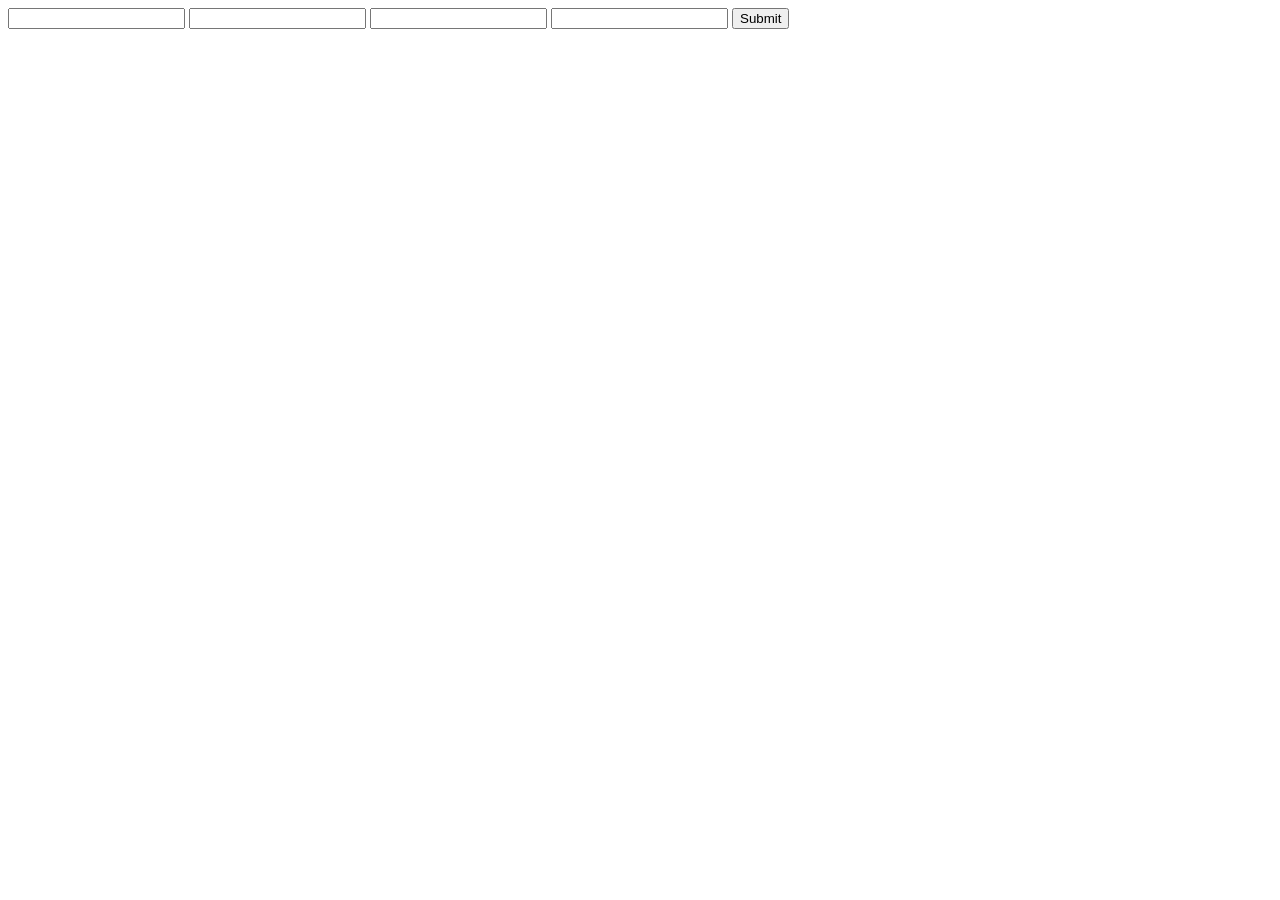
<file: Back/test.html>
<!DOCTYPE html>
<html lang="en">
<head>
    <meta charset="UTF-8">
    <meta name="viewport" content="width=device-width, initial-scale=1.0">
    <title>Document</title>
</head>
<body>
    <input type="text" name="starting_location" id="start">
    <input type="text" name="destination" id="destination">
    <input type="text" name="depart_date" id="go_date">
    <input type="text" name="return_date" id="return_date">
    <input type="submit" value="Submit" onclick="get_flight_instances_matches()">
    <script src="test.js"></script>
</body>
</html>
</file>
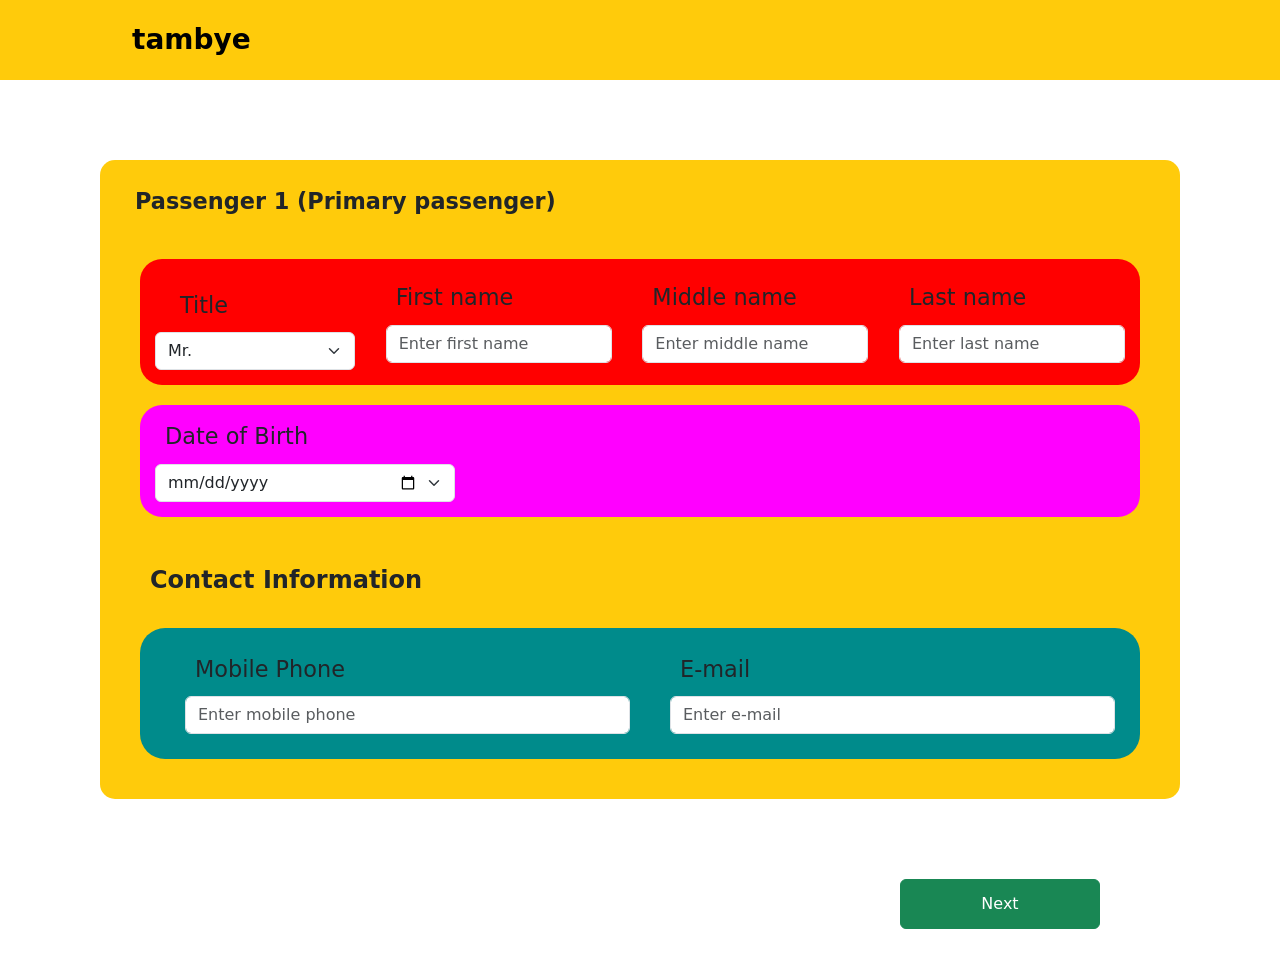
<file: Front/fill_passengers_info.html>
<!DOCTYPE html>
<html lang="en">
<head>
    <meta charset="UTF-8">
    <meta name="viewport" content="width=device-width, initial-scale=1.0">
    <title>tambye - passengers</title>

    <link href="https://cdn.jsdelivr.net/npm/bootstrap@5.3.3/dist/css/bootstrap.min.css" rel="stylesheet" integrity="sha384-QWTKZyjpPEjISv5WaRU9OFeRpok6YctnYmDr5pNlyT2bRjXh0JMhjY6hW+ALEwIH" crossorigin="anonymous">
    <link rel="stylesheet" href="fill_passengers_info.css">

</head>
<body>
    <nav class="navbar navbar-expand-lg nav-underline">
        <div class="container-fluid fs-4 fw-bold">
          <a class="navbar-brand fw-bold fs-3" href="index.html">tambye</a>
            <button class="navbar-toggler" type="button" data-bs-toggle="collapse" data-bs-target="#navbarNav" aria-controls="navbarNav" aria-expanded="false" aria-label="Toggle navigation">
                <span class="navbar-toggler-icon"></span>
            </button>
        </div>
    </nav>

    <div class="container" id="container">
        <div class="pass-container">
            <label class="title-label fw-bold">
                Passenger 1 (Primary passenger)
            </label>
            <div class="pass-input">
                <div class="input-detail">
                    <div class="info-name">
                        <div class="title-passenger">
                            <label class="title-label">Title</label>
                            <select class="form-select title-input" id="title-input">
                                <option value="Mr.">Mr.</option>
                                <option value="Mrs.">Mrs.</option>
                                <option value="Miss">Miss</option>
                                <option value="Monk">Monk</option>
                            </select>
                        </div>
                        <div class="first-name-passenger">
                            <label class="first-name-label">First name</label>
                            <input type="text" class="form-control first-name" placeholder="Enter first name" id = "passenger-first-name">
                        </div>
                        <div class="middle-name-passenger">
                            <label class="middle-name-label">Middle name</label>
                            <input type="text" class="form-control middle-name" placeholder="Enter middle name" id = "passenger-middle-name">
                        </div>
                        <div class="last-name-passenger">
                            <label class="last-name-label">Last name</label>
                            <input type="text" class="form-control last-name" placeholder="Enter last name" id = "passenger-last-name">
                        </div>
                    </div>
                    <div class="info-birth">
                        <div class="select-birth">
                            <label class="birth-label">Date of Birth</label>
                            <input type="date" 
                                id="birth_date" 
                                class="form-select birth-passenger"/>
                        </div>
                    </div>
                    
                    <label for="contact" class="contact-label">Contact Information</label>
                    <div class="contact-info">
                        <div class="phone-passenger">
                            <label class="phone-label">Mobile Phone</label>
                            <input type="text" class="form-control phone-number" placeholder="Enter mobile phone" id = "passenger-phone-number">
                        </div>
                        <div class="email-passenger">
                            <label class="email-label">E-mail</label>
                            <input type="email" class="form-control email" placeholder="Enter e-mail" id = "passenger-email">
                        </div>
                    </div>
                </div>
            </div>
        </div>
        <!-- for many passengers -->
    </div>
    <div class="next-btn">
        <button class="btn btn-success next-btns" id="next-btns" onclick="to_select_seat()">Next</button>
    </div>

    </div>



    <script src="https://cdn.jsdelivr.net/npm/bootstrap@5.3.3/dist/js/bootstrap.bundle.min.js" integrity="sha384-YvpcrYf0tY3lHB60NNkmXc5s9fDVZLESaAA55NDzOxhy9GkcIdslK1eN7N6jIeHz" crossorigin="anonymous"></script>
    <script src="fill_passengers_info.js"></script>
</body>
</html>
</file>
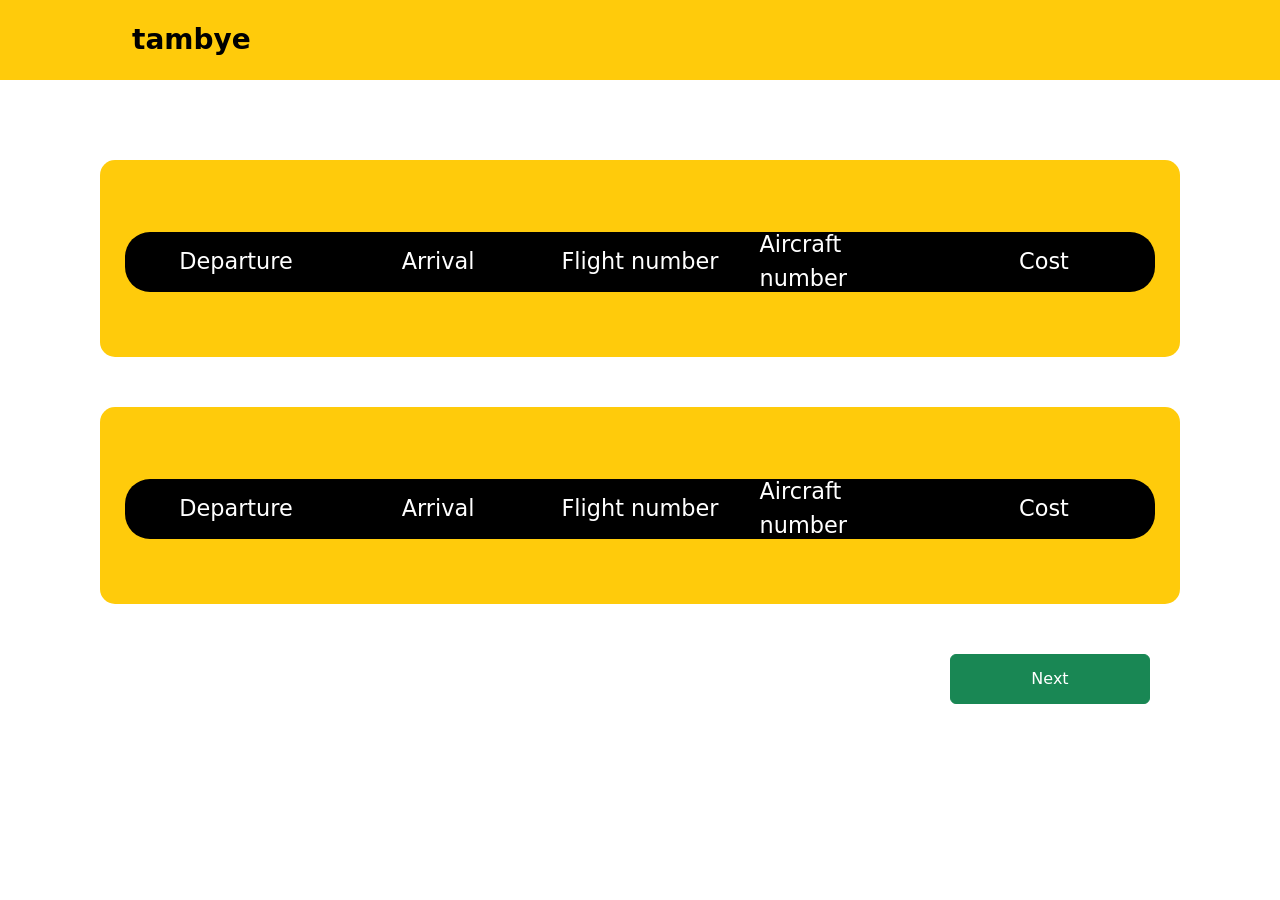
<file: Front/select_flight.html>
<!DOCTYPE html>
<html lang="en">
<head>
    <meta charset="UTF-8">
    <meta name="viewport" content="width=device-width, initial-scale=1.0">
    <title>tambye - Select flight </title>

    <link href="https://cdn.jsdelivr.net/npm/bootstrap@5.3.3/dist/css/bootstrap.min.css" rel="stylesheet" integrity="sha384-QWTKZyjpPEjISv5WaRU9OFeRpok6YctnYmDr5pNlyT2bRjXh0JMhjY6hW+ALEwIH" crossorigin="anonymous">
    <link rel="stylesheet" href="select_flight.css">
</head>
<body>

    <nav class="navbar navbar-expand-lg nav-underline">
        <div class="container-fluid fs-4 fw-bold">
          <a class="navbar-brand fw-bold fs-3" href="index.html">tambye</a>
            <button class="navbar-toggler" type="button" data-bs-toggle="collapse" data-bs-target="#navbarNav" aria-controls="navbarNav" aria-expanded="false" aria-label="Toggle navigation">
                <span class="navbar-toggler-icon"></span>
            </button>
        </div>
    </nav>
    
    <div class="container">
        <div class="depart-container">
            <label class="depart-label fw-bold">
                <!-- for flight depart label -->
            </label>
            <div class="origin-destination">
                <div class="flight-detail">
                    <label for="depart-time" class="depart-time-label flight-detail-item">Departure</label>
                    <label for="arrive-time" class="arrive-time-label flight-detail-item">Arrival</label>
                    <label for="flight-number" class="flight-number-label flight-detail-item">Flight number</label>
                    <label for="aircraft_number" class="aircraft_number-label flight-detail-item">Aircraft number</label>
                    <label for="cost" class="cost-label flight-detail-item">Cost</label>
                </div>
            </div>
            
            
            <div class="flight-detail-each-item" id="flight-detail-each-item">
                <!-- for flight list -->
            </div>


        </div>

        <div class="return-container">
            <label class="return-label fw-bold">
                <!-- for flight return label -->
            </label>
            <div class="destination-origin">
                <div class="flight-detail">
                    <label for="depart-time" class="depart-time-label flight-detail-item">Departure</label>
                    <label for="arrive-time" class="arrive-time-label flight-detail-item">Arrival</label>
                    <label for="flight-number" class="flight-number-label flight-detail-item">Flight number</label>
                    <label for="aircraft_number" class="aircraft_number-label flight-detail-item">Aircraft number</label>
                    <label for="cost" class="cost-label flight-detail-item">Cost</label>
                </div>
            </div>
            <div class="flight-return-detail-each-item" id="flight-return-detail-each-item">
                <!-- for flight return list -->
            </div>
        </div>
        <div class="next-btn">
            <button class="btn btn-success next-btns" id="next-btns" onclick="to_passengers_fill()">Next</button>
        </div>
    </div>
    <script src="https://cdn.jsdelivr.net/npm/bootstrap@5.3.3/dist/js/bootstrap.bundle.min.js" integrity="sha384-YvpcrYf0tY3lHB60NNkmXc5s9fDVZLESaAA55NDzOxhy9GkcIdslK1eN7N6jIeHz" crossorigin="anonymous"></script>
    <script src="select_flight.js"></script>
</body>
</html>
</file>
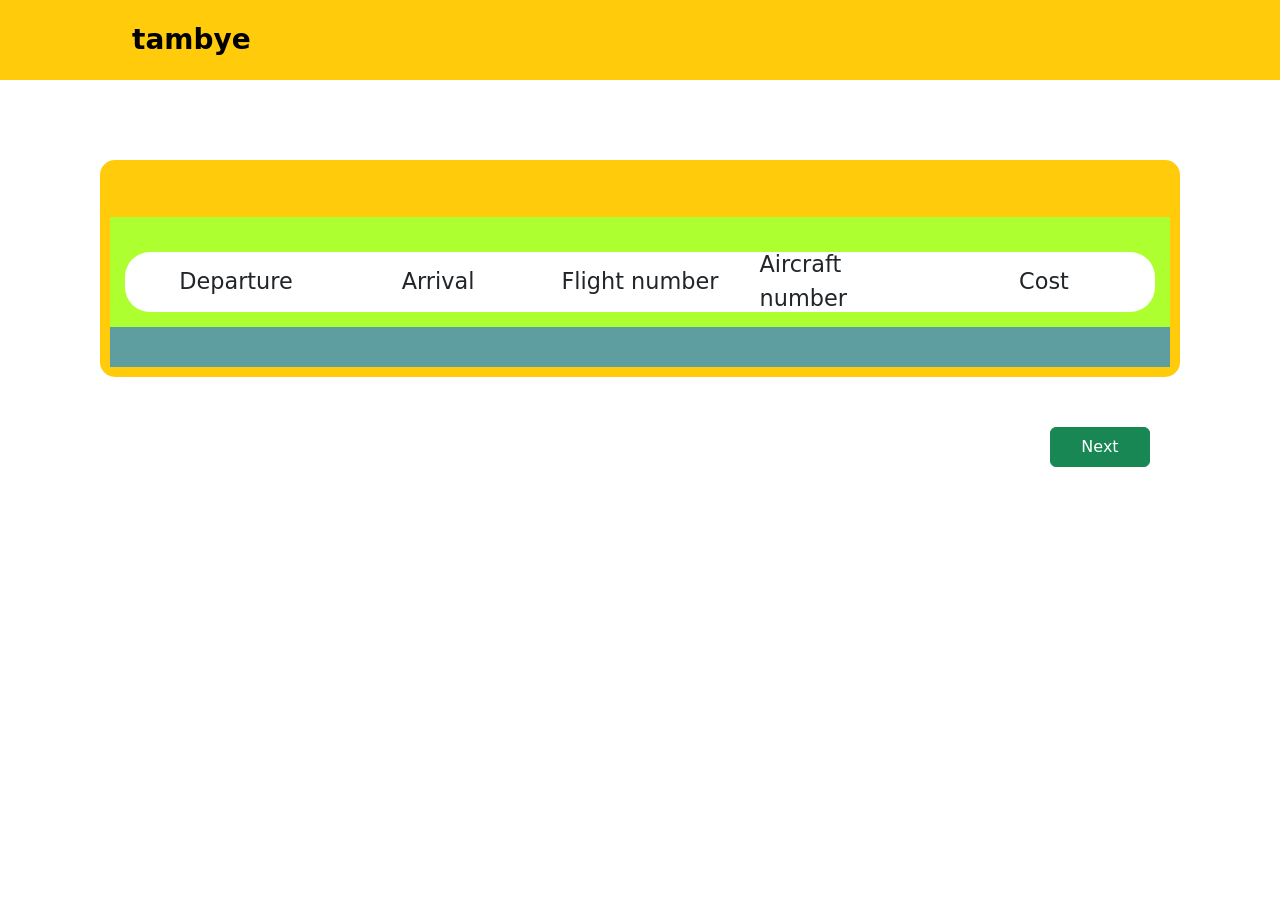
<file: Front/select_flight_oneway.html>
<!DOCTYPE html>
<html lang="en">
<head>
    <meta charset="UTF-8">
    <meta name="viewport" content="width=device-width, initial-scale=1.0">
    <title>tambye - Select flight </title>

    <link href="https://cdn.jsdelivr.net/npm/bootstrap@5.3.3/dist/css/bootstrap.min.css" rel="stylesheet" integrity="sha384-QWTKZyjpPEjISv5WaRU9OFeRpok6YctnYmDr5pNlyT2bRjXh0JMhjY6hW+ALEwIH" crossorigin="anonymous">
    <link rel="stylesheet" href="select_flight_oneway.css">
</head>
<body>

    <nav class="navbar navbar-expand-lg nav-underline">
        <div class="container-fluid fs-4 fw-bold">
          <a class="navbar-brand fw-bold fs-3" href="index.html">tambye</a>
            <button class="navbar-toggler" type="button" data-bs-toggle="collapse" data-bs-target="#navbarNav" aria-controls="navbarNav" aria-expanded="false" aria-label="Toggle navigation">
                <span class="navbar-toggler-icon"></span>
            </button>
        </div>
    </nav>
    <div class="container">
        <div class="depart-container">
            <label class="depart-label fw-bold">
                <!-- for flight depart label -->
            </label>
            <div class="origin-destination">
                <div class="flight-detail">
                    <label for="depart-time" class="depart-time-label flight-detail-item">Departure</label>
                    <label for="arrive-time" class="arrive-time-label flight-detail-item">Arrival</label>
                    <label for="flight-number" class="flight-number-label flight-detail-item">Flight number</label>
                    <label for="aircraft_number" class="aircraft_number-label flight-detail-item">Aircraft number</label>
                    <label for="cost" class="cost-label flight-detail-item">Cost</label>
                </div>
            </div>
            <div class="flight-detail-each-item" id="flight-detail-each-item">
                <!-- for flight depart list -->
            </div>
        </div>
        <div class="next-btn">
            <button class="btn btn-success next-btns" id="next-btns" onclick="">Next</button>
        </div>
    </div>
    <script src="https://cdn.jsdelivr.net/npm/bootstrap@5.3.3/dist/js/bootstrap.bundle.min.js" integrity="sha384-YvpcrYf0tY3lHB60NNkmXc5s9fDVZLESaAA55NDzOxhy9GkcIdslK1eN7N6jIeHz" crossorigin="anonymous"></script>
    <script src="select_flight_oneway.js"></script>
</body>
</html>
</file>
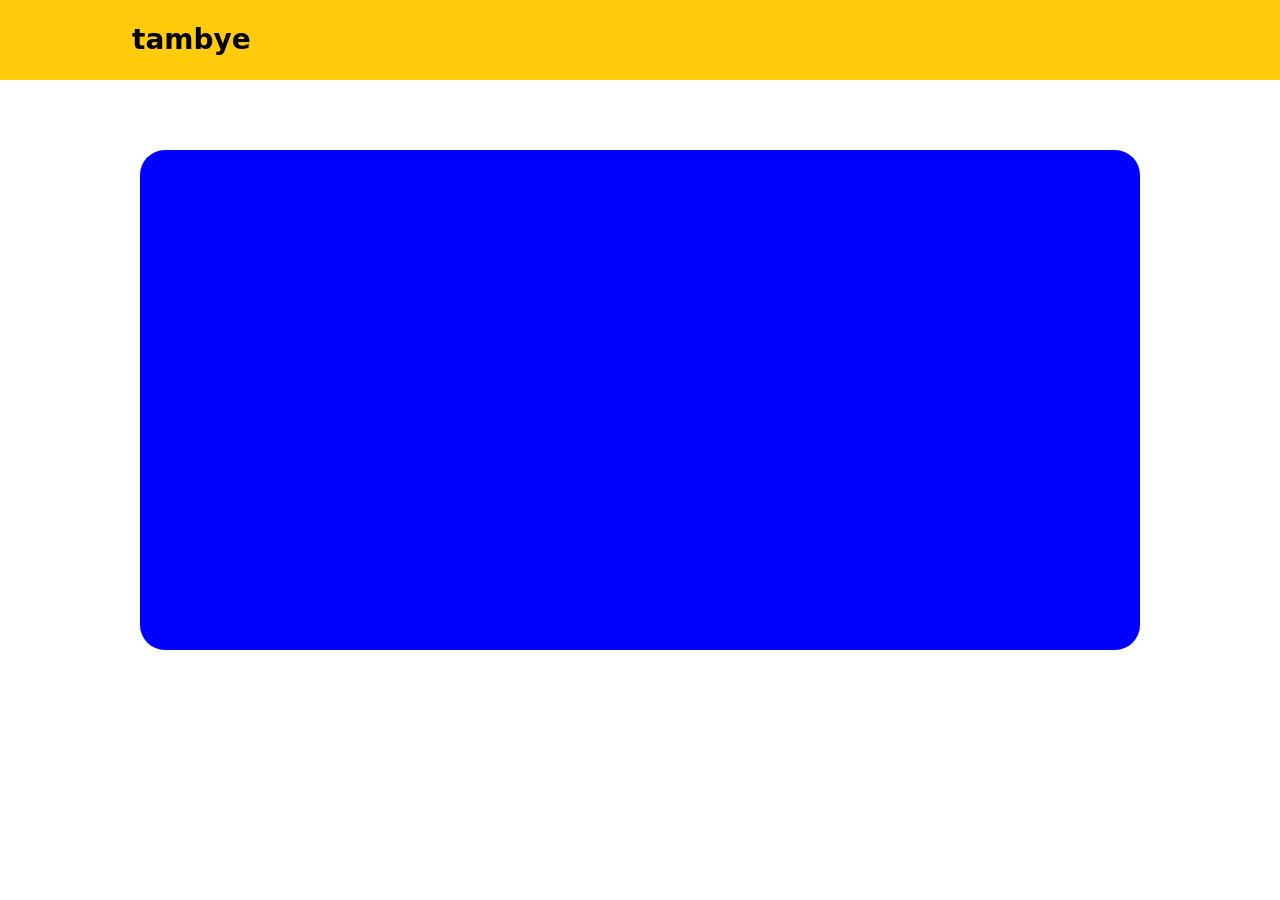
<file: Front/select_ticket.html>
<!DOCTYPE html>
<html lang="en">
<head>
      <meta charset="UTF-8">
      <meta name="viewport" content="width=device-width, initial-scale=1.0">
      <title>tambye - select ticket</title>
      <link href="https://cdn.jsdelivr.net/npm/bootstrap@5.3.3/dist/css/bootstrap.min.css" rel="stylesheet" integrity="sha384-QWTKZyjpPEjISv5WaRU9OFeRpok6YctnYmDr5pNlyT2bRjXh0JMhjY6hW+ALEwIH" crossorigin="anonymous">
      <link rel="stylesheet" href="select_ticket.css">
      
</head>
<body>
      <nav class="navbar navbar-expand-lg nav-underline">
            <div class="container-fluid fs-4 fw-bold">
              <a class="navbar-brand fw-bold fs-3" href="index.html">tambye</a>
                <button class="navbar-toggler" type="button" data-bs-toggle="collapse" data-bs-target="#navbarNav" aria-controls="navbarNav" aria-expanded="false" aria-label="Toggle navigation">
                    <span class="navbar-toggler-icon"></span>
                </button>
            </div>
      </nav>
      
      <div class="container" id="response-container">
            <!-- show ticket(s) -->
      </div>
       
      
            
      <script src="https://cdn.jsdelivr.net/npm/bootstrap@5.3.3/dist/js/bootstrap.bundle.min.js" integrity="sha384-YvpcrYf0tY3lHB60NNkmXc5s9fDVZLESaAA55NDzOxhy9GkcIdslK1eN7N6jIeHz" crossorigin="anonymous"></script>
      <script src="select_ticket.js"></script>
</body>
</html>
</file>
<file: Front/fill_passengers_info.css>
* {
    margin: 0;
    box-sizing: border-box;
}

.navbar {
    background-color: #ffcb0b;
    padding-left: 120px;
    height: 80px;
}

.container {
    /* background-color: aqua; */
    width: 100%;
    padding: 30px;
    border-radius: 15px;
}

.pass-container {
    height: auto;
    background-color: #ffcb0b;
    padding-top: 20px;
    padding: 10px;
    border-radius: 15px;
    margin-top: 50px;
}

.title-label {
    margin-top: 15px;
    padding-left: 15px;
    font-size: 1.4rem;
    font-weight: 500;
}

.pass-input {
    /* background-color: greenyellow; */
    margin-top: 10px;
    padding: 10px;
    display: flex;
    flex-direction: column;

}

.input-detail {
    /* background-color: #25ff19; */
    display: flex;
    flex-direction: column;
    font-size: 1.4rem;
    font-weight: 500;
    padding: 10px;
    border-radius: 25px;
    justify-content:space-around;
}

.info-name {
    margin: 10px;
    padding: 15px;
    background-color: red;
    display: flex;
    justify-content: space-between;
    align-items: center;
    border-radius: 22px;
}

.title-input {
    width: 200px;
}

.title-label, .first-name-label, .middle-name-label, .last-name-label, 
.birth-label, .email-label, .phone-label {
    margin-left: 10px;
}

.title-input, .first-name, .middle-name, .last-name, .birth , .birth-passenger, 
.phone-number, .email{
    margin-top: 10px;
}

.info-birth {
    background-color: fuchsia;
    margin: 10px;
    padding: 15px;
    display: flex;
    justify-content: space-between;
    align-items: center;
    border-radius: 22px;
}

.birth-passenger {
    width: 300px;
}

.contact-label {
    padding: 20px;
    margin-top: 15px;
    font-size: 1.5rem;
    font-weight: 600;
}

.contact-info {
    background-color: darkcyan;
    margin: 10px;
    padding: 15px;
    display: flex;
    justify-content: space-around;
    align-items: center;
    border-radius: 25px;
}

.phone-passenger, .email-passenger {
    /* background-color: darkslateblue; */
    margin-left: 20px;
    padding: 10px;
    width: 500px;
    border-radius: 25px;
}

.next-btn {
    width: 100%;
    display: flex;
    justify-content: right;
    margin-top: 50px;
    padding-right: 180px;
    margin-bottom: 50px;
}

.next-btns {
    width: 200px;
    height: 50px;
}
</file>
<file: Front/select_flight.css>
* {
    margin: 0;
    box-sizing: border-box;
}

.navbar {
    background-color: #ffcb0b;
    padding-left: 120px;
    height: 80px;
}

.container {
    /* background-color: aqua; */
    width: 100%;
    margin-top: 50px;
    padding: 30px;
    border-radius: 15px;
}

.depart-container {
    height: auto;
    background-color: #ffcb0b;
    padding-top: 20px;
    padding: 10px;
    border-radius: 15px;
}

.depart-label, .return-label {
    padding-left: 10px;
    font-size: 1.85rem;
    padding: 15px;
}

.origin-destination, .destination-origin {
    /* background-color: greenyellow; */
    margin-top: 10px;
    padding: 15px;
    display: grid;
    grid-template-columns: auto;

}

.flight-label {
    font-size: 1.4rem;
    font-weight:500;
}

.flight-detail {
    background-color: #000;
    display: flex;
    font-size: 1.4rem;
    font-weight: 500;
    padding: 10px;
    border-radius: 25px;
    justify-content:space-around;
}

.depart-time-label, .arrive-time-label, .flight-number-label, .aircraft_number-label, .cost-label{
    display: flex;
    justify-content: center;
    align-items: center;
    color: #fff;
}

.flight-detail-item {
    width: 175px;
    height: 40px;
    padding: 5px;
}

.return-container {
    height: auto;
    background-color: #ffcb0b;
    padding-top: 20px;
    padding: 10px;
    margin-top: 50px;
    border-radius: 15px;
}

.next-btn {
    width: 100%;
    display: flex;
    justify-content: right;
    margin-right: 100px;
    margin-top: 50px;
    padding-right: 30px;
}

.next-btns {
    width: 200px;
    height: 50px;
}

.flight-detail-each-item, .flight-return-detail-each-item {
    /* background-color: cadetblue; */
    padding: 20px;
}

.flight-detail-each-item div, .flight-return-detail-each-item div {
    /* background-color:orangered;*/
    background-color: #fff;
    display: flex;
    margin-top: 20px;
    font-size: 1.4rem;
    font-weight: 500;
    padding: 10px;
    border-radius: 25px;
    justify-content:space-around;
}

.flight-detail-each-item .btn , .flight-return-detail-each-item .btn{
    /* background-color: black; */
    background-color: greenyellow;
    padding: 10px;
    margin-right: -30px;
    border: none;
    border-radius: 15px;
}

.flight-detail-items-i {
    color: #000;
}
</file>
<file: Front/select_flight_oneway.css>
* {
      margin: 0;
      box-sizing: border-box;
  }
  
  .navbar {
      background-color: #ffcb0b;
      padding-left: 120px;
      height: 80px;
  }
  
  .container {
      /* background-color: aqua; */
      width: 100%;
      margin-top: 50px;
      padding: 30px;
      border-radius: 15px;
  }
  
  .depart-container {
      height: auto;
      background-color: #ffcb0b;
      padding-top: 20px;
      padding: 10px;
      border-radius: 15px;
  }
  
  .depart-label, .return-label {
      padding-left: 10px;
      font-size: 1.85rem;
      padding: 15px;
  }
  
  .origin-destination, .destination-origin {
      background-color: greenyellow;
      margin-top: 10px;
      padding: 15px;
      display: grid;
      grid-template-columns: auto;
  
  }
  
  .flight-label {
      font-size: 1.4rem;
      font-weight:500;
  }
  
  .flight-detail {
      background-color: #fff;
      display: flex;
      margin-top: 20px;
      font-size: 1.4rem;
      font-weight: 500;
      padding: 10px;
      border-radius: 25px;
      justify-content:space-around;
  }
  
  .depart-time-label, .arrive-time-label, .flight-number-label, .aircraft_number-label, .cost-label{
      display: flex;
      justify-content: center;
      align-items: center;
  }
  
  .flight-detail-item {
      width: 175px;
      height: 40px;
      padding: 5px;
      /* margin-left: 35px; */
  }
  
  .return-container {
      height: auto;
      background-color: #ffcb0b;
      padding-top: 20px;
      padding: 10px;
      margin-top: 50px;
      border-radius: 15px;
  }
  
  .next-btn {
      width: 100%;
      display: flex;
      justify-content: right;
      margin-right: 100px;
      margin-top: 50px;
      padding-right: 30px;
  }
  
  .next-btns {
      width: 100px;
      height: 40px;
  }
  
  .flight-detail-each-item {
      background-color: cadetblue;
      padding: 20px;
  }
  
  .flight-detail-each-item div {
      /* background-color:orangered;*/
      background-color: #fff;
      display: flex;
      margin-top: 20px;
      font-size: 1.4rem;
      font-weight: 500;
      padding: 10px;
      border-radius: 25px;
      justify-content:space-around;
  }
  
  .flight-detail-items {
      padding: 10px;
  }
  
  .flight-detail-each-item .btn {
      background-color: black;
      padding: 10px;
      margin-right: -20px;
  }
</file>
<file: Front/select_ticket.css>
* {
  margin: 0;
  box-sizing: border-box;
}

.navbar {
  background-color: #ffcb0b;
  padding-left: 120px;
  height: 80px;
}

.container {
    background-color: blue;
    margin-top: 70px;
    height: 500px;
    width: 1000px;
    border-radius: 25px;
    display: flex;
    justify-content: space-around;
    align-items: center;
}

.card {
  width: 18rem;
  border-radius: 25px;
  display: flex;
  justify-content: center;
  align-items: center;
}

.card-title {
  font-size: 1.8rem;
  font-weight: 700;
  margin-top: 15px;
  display: flex;
  justify-content: center;
}

.title-type {
  align-items: center;
}

.card-info {
  margin-top: 5px;
  font-size: 1.05rem;
  padding: 10px;
}

.get-boarding-btn {
  margin-bottom: 20px;
}
</file>
